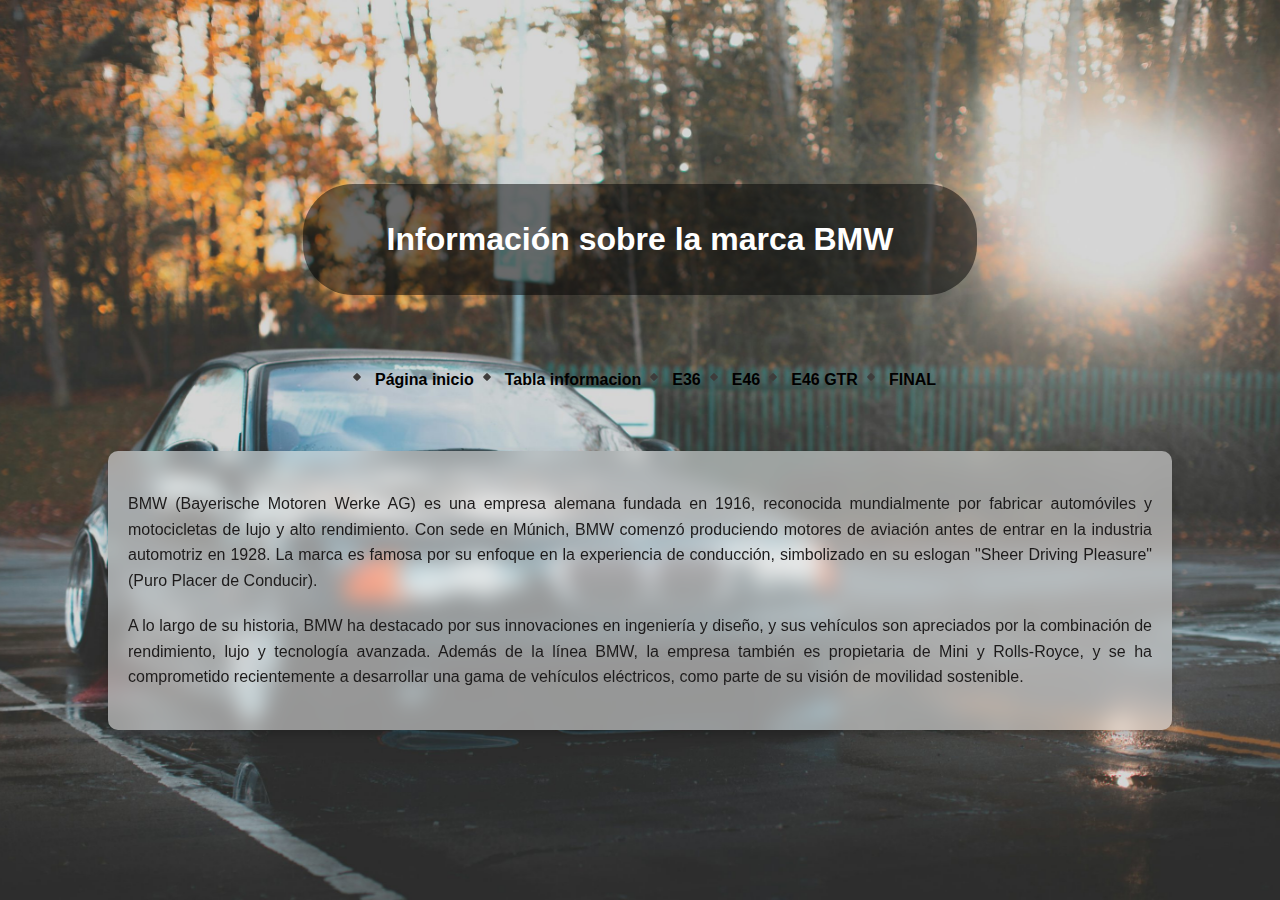
<file: Actividad Basada en Proyecto-1/Actividad Basada en Proyecto/pag1.html>
<!DOCTYPE html>
<html lang="es">
<head>
    <meta charset="UTF-8">
    <meta name="viewport" content="width=device-width, initial-scale=1.0">
    <link rel="stylesheet" href="CSS/estilos.css">
    <link rel="icon" href="BMW.ico">
    
</head>
      <div class="titutlopag">
        <h1>Información sobre la marca BMW</h1>
      </div>
</head>
<body>


<!-- He puesto aqui los estilos porque ya tengo otro body en el css y me da error -->
<style>
  body {
    background-image: url('images/fondopag.png');
    background-size: cover;
    background-position: center;
    background-repeat: no-repeat;
  }
</style>



  <nav>
    <ul class="ul">
        <li class="li">
            <a href="index.html" class="button"><p class="p">Página inicio</p></a>
        </li>
        <li class="li">
            <a href="pag2.html" class="button"><p class="p">Tabla informacion</p></a>
        </li>
        <li class="li">
            <a href="pag3.html" class="button"><p class="p">E36</p></a>
        </li>
        <li class="li">
          <a href="pag4.html" class="button"><p class="p">E46</p></a>
      </li>
      <li class="li">
        <a href="pag5.html" class="button"><p class="p">E46 GTR</p></a>
    </li>
    <li class="li">
      <a href="pag6.html" class="button"><p class="p">FINAL</p></a>
  </li>
    </ul>
</nav>

<div class="contenedor-borroso">
  <p>BMW (Bayerische Motoren Werke AG) es una empresa alemana fundada en 1916, reconocida mundialmente por fabricar automóviles y motocicletas de lujo y alto rendimiento. Con sede en Múnich, BMW comenzó produciendo motores de aviación antes de entrar en la industria automotriz en 1928. La marca es famosa por su enfoque en la experiencia de conducción, simbolizado en su eslogan "Sheer Driving Pleasure" (Puro Placer de Conducir).  </p>
  <p> A lo largo de su historia, BMW ha destacado por sus innovaciones en ingeniería y diseño, y sus vehículos son apreciados por la combinación de rendimiento, lujo y tecnología avanzada. Además de la línea BMW, la empresa también es propietaria de Mini y Rolls-Royce, y se ha comprometido recientemente a desarrollar una gama de vehículos eléctricos, como parte de su visión de movilidad sostenible. </p> 
</div>


  </body>


<footer>
  
</footer>
</html>
</file>
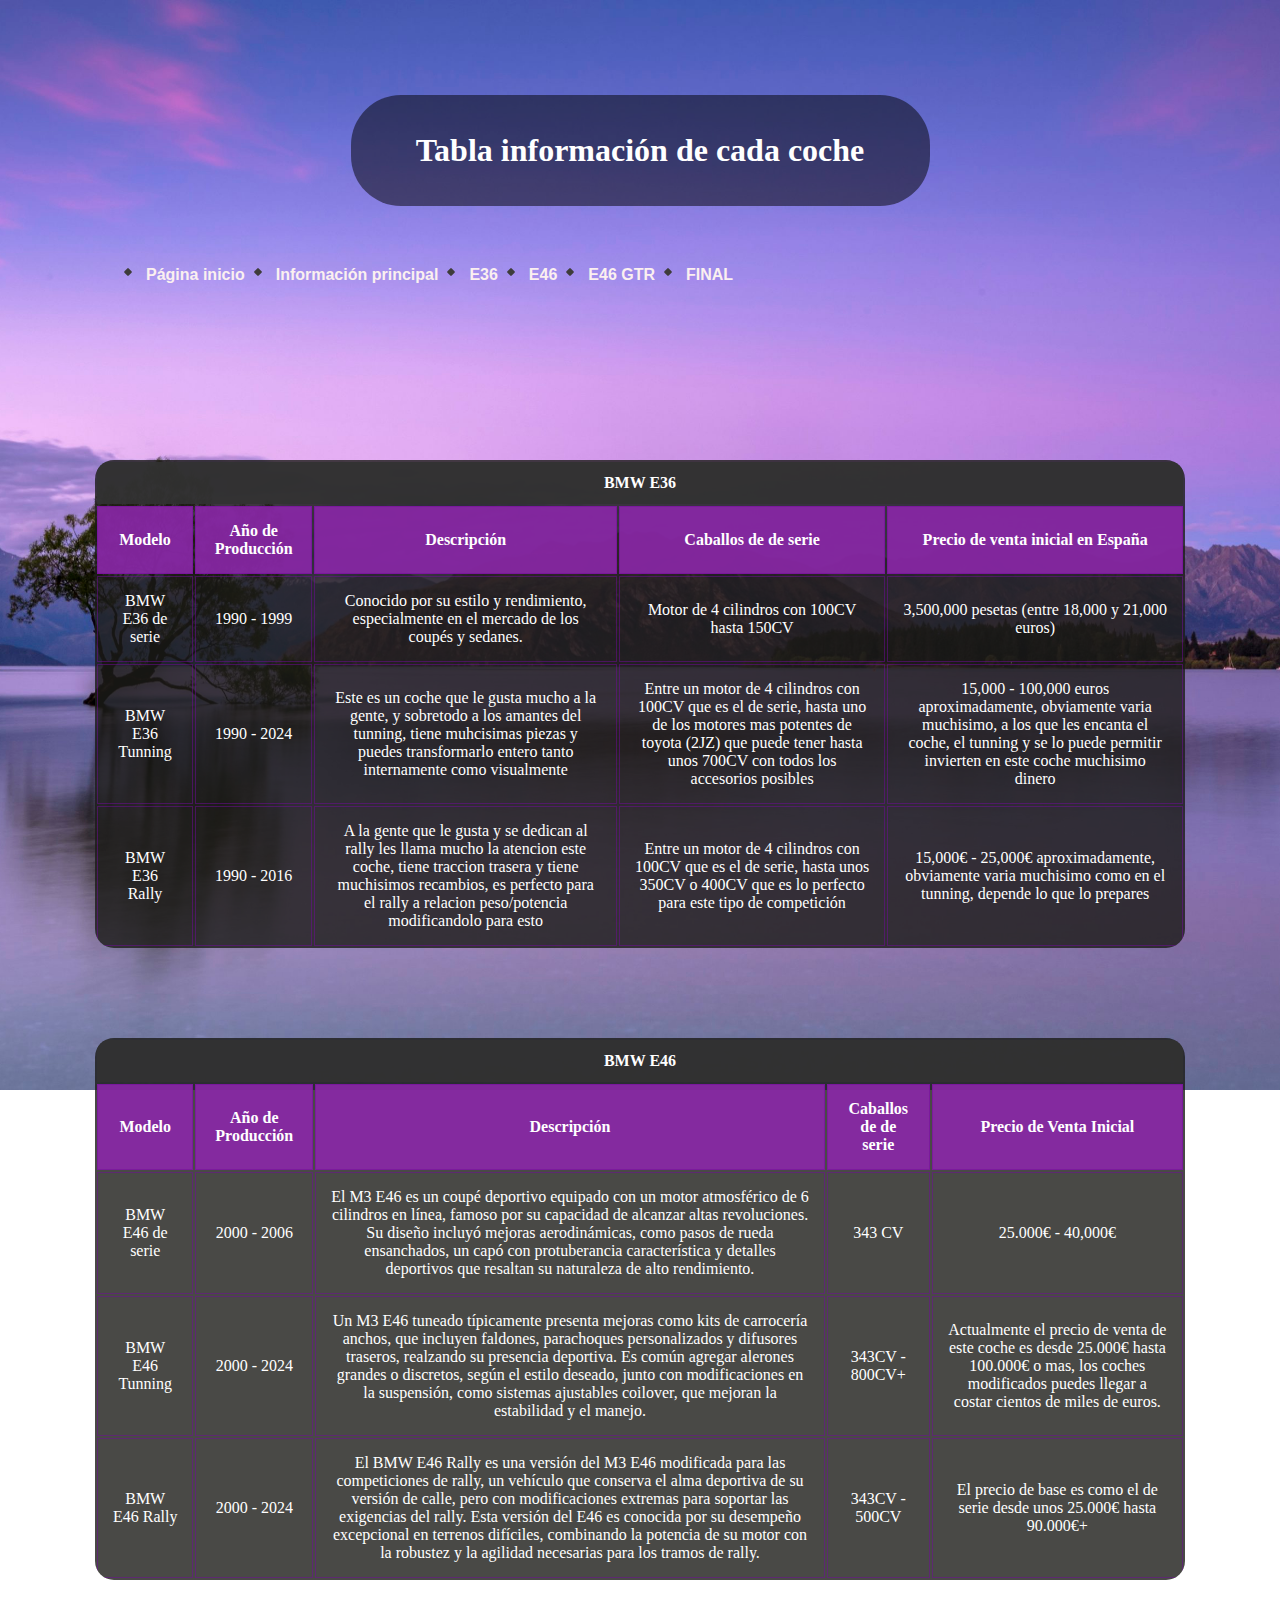
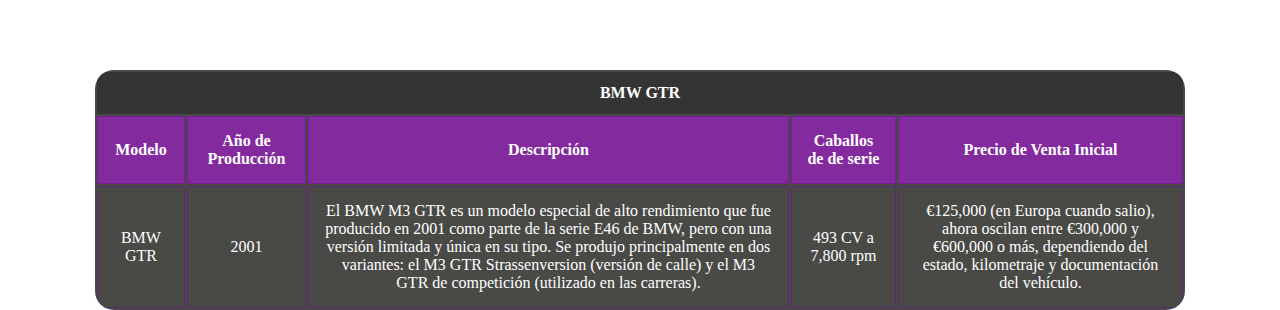
<file: Actividad Basada en Proyecto-1/Actividad Basada en Proyecto/pag2.html>
<!DOCTYPE html>
<html lang="es">
<head>
    <meta charset="UTF-8">
    <meta name="viewport" content="width=device-width, initial-scale=1.0">
    <link rel="stylesheet" href="CSS/estilos2part.css">
    <link rel="icon" href="BMW.ico">
</head>
    <header>
         <p>  </p> 
</head>

<body>
    <div class="titutlopag">
        <h1>Tabla información de cada coche</h1>
      </div>

    <style>
        body {
          background-image: url('images/paisaje.png');
          background-size: cover;
          background-position: center;
          background-repeat: no-repeat;
          height: 100vh; 
          margin: 95px;
        }
      </style>

    <nav>
        <ul class="ul">
            <li class="li">
                <a href="index.html" class="button"><p class="p">Página inicio</p></a>
            <li class="li">
           
                <li class="li">
                <a href="pag1.html" class="button"><p class="p">Información principal</p></a>
            <li class="li">
                <li class="li">
                    <a href="pag3.html" class="button"><p class="p">E36</p></a>
                </li>
                <li class="li">
                  <a href="pag4.html" class="button"><p class="p">E46</p></a>
              </li>
              <li class="li">
                <a href="pag5.html" class="button"><p class="p">E46 GTR</p></a>
            </li>
            <li class="li">
                <a href="pag6.html" class="button"><p class="p">FINAL</p></a>
            </li>
        </ul>
    </nav>


    <table class="tablae36">
        <thead>
            <th colspan="5">BMW E36</th>
        </thead>
        <tbody>
            <tr>
                <th>Modelo</th>
                <th>Año de Producción</th>
                <th>Descripción</th>
                <th>Caballos de de serie</th>
                <th>Precio de venta inicial en España</th>
            </tr>
            <tr>
                <td>BMW E36  de serie</td>
                <td>1990 - 1999</td>
                <td>Conocido por su estilo y rendimiento, especialmente en el mercado de los coupés y sedanes.</td>
                <td>Motor de 4 cilindros con 100CV hasta 150CV</td>
                <td>3,500,000 pesetas (entre 18,000 y 21,000 euros)</td>
            </tr>
            <tr>
                <td>BMW E36 Tunning</td>
                <td>1990 - 2024</td>
                <td>Este es un coche que le gusta mucho a la gente, y sobretodo a los amantes del tunning, tiene muhcisimas piezas y puedes transformarlo entero tanto internamente como visualmente</td>
                <td>Entre un motor de 4 cilindros con 100CV que es el de serie, hasta uno de los motores mas potentes de toyota (2JZ) que puede tener hasta unos 700CV con todos los accesorios posibles</td>
                <td>15,000 - 100,000 euros aproximadamente, obviamente varia muchisimo, a los que les encanta el coche, el tunning y se lo puede permitir invierten en este coche muchisimo dinero</td>
            </tr>
            <tr>
                <td>BMW E36 Rally</td>
                <td>1990 - 2016</td>
                <td>A la gente que le gusta y se dedican al rally les llama mucho la atencion este coche, tiene traccion trasera y tiene muchisimos recambios, es perfecto para el rally a relacion peso/potencia modificandolo para esto </td>
                <td>Entre un motor de 4 cilindros con 100CV que es el de serie, hasta unos 350CV o 400CV que es lo perfecto para este tipo de competición </td>
                <td>15,000€ - 25,000€ aproximadamente, obviamente varia muchisimo como en el tunning, depende lo que lo prepares</td>
            </tr>
        </tbody>

    
       <br>
       <br>
       <br>
    
        <table class="tablae46">
            <thead>
                <th colspan="5">BMW E46</th>
            </thead>
            <tbody>
                <tr>
                    
                    <th>Modelo</th>
                    <th>Año de Producción</th>
                    <th>Descripción</th>
                    <th>Caballos de de serie</th>
                    <th>Precio de Venta Inicial</th>
                </tr>
                <tr>
                    <td>BMW E46 de serie</td>
                    <td>2000 - 2006</td>
                    <td>El M3 E46 es un coupé deportivo equipado con un motor atmosférico de 6 cilindros en línea, famoso por su capacidad de alcanzar altas revoluciones. Su diseño incluyó mejoras aerodinámicas, como pasos de rueda ensanchados, un capó con protuberancia característica y detalles deportivos que resaltan su naturaleza de alto rendimiento.</td>
                    <td>343 CV</td>
                    <td>25.000€ - 40,000€</td>
                </tr>
                <tr>
                    <td>BMW E46 Tunning</td>
                    <td>2000 - 2024</td>
                    <td> Un M3 E46 tuneado típicamente presenta mejoras como kits de carrocería anchos, que incluyen faldones, parachoques personalizados y difusores traseros, realzando su presencia deportiva. Es común agregar alerones grandes o discretos, según el estilo deseado, junto con modificaciones en la suspensión, como sistemas ajustables coilover, que mejoran la estabilidad y el manejo.</td>
                    <td>343CV - 800CV+</td>
                    <td>Actualmente el precio de venta de este coche es desde 25.000€ hasta 100.000€ o mas, los coches modificados puedes llegar a costar cientos de miles de euros.</td>
                </tr>
                <tr>
                    <td>BMW E46 Rally </td>
                    <td>2000 - 2024</td>
                    <td>El BMW E46 Rally es una versión del M3 E46 modificada para las competiciones de rally, un vehículo que conserva el alma deportiva de su versión de calle, pero con modificaciones extremas para soportar las exigencias del rally. Esta versión del E46 es conocida por su desempeño excepcional en terrenos difíciles, combinando la potencia de su motor con la robustez y la agilidad necesarias para los tramos de rally.</td>
                    <td>343CV - 500CV</td>
                    <td> El precio de base es como el de serie desde unos 25.000€ hasta 90.000€+ </td>
                </tr>
            </tbody>


            <table class="tablagtr">
                <thead>
                    <th colspan="5">BMW GTR</th>
                </thead>
                <tbody>
                    <tr>
                        <th>Modelo</th>
                        <th>Año de Producción</th>
                        <th>Descripción</th>
                        <th>Caballos de de serie</th>
                        <th>Precio de Venta Inicial</th>
                    </tr>
                    <tr>
                        <td>BMW GTR</td>
                        <td>2001</td>
                        <td>El BMW M3 GTR es un modelo especial de alto rendimiento que fue producido en 2001 como parte de la serie E46 de BMW, pero con una versión limitada y única en su tipo. Se produjo principalmente en dos variantes: el M3 GTR Strassenversion (versión de calle) y el M3 GTR de competición (utilizado en las carreras).</td>
                        <td>493 CV a 7,800 rpm</td>
                        <td>€125,000 (en Europa cuando salio), ahora oscilan entre €300,000 y €600,000 o más, dependiendo del estado, kilometraje y documentación del vehículo. </td>
                    </tr>
                
    
                </tbody>

    </table>

  </body>
  
  <footer>

  </footer>

</html>
</file>
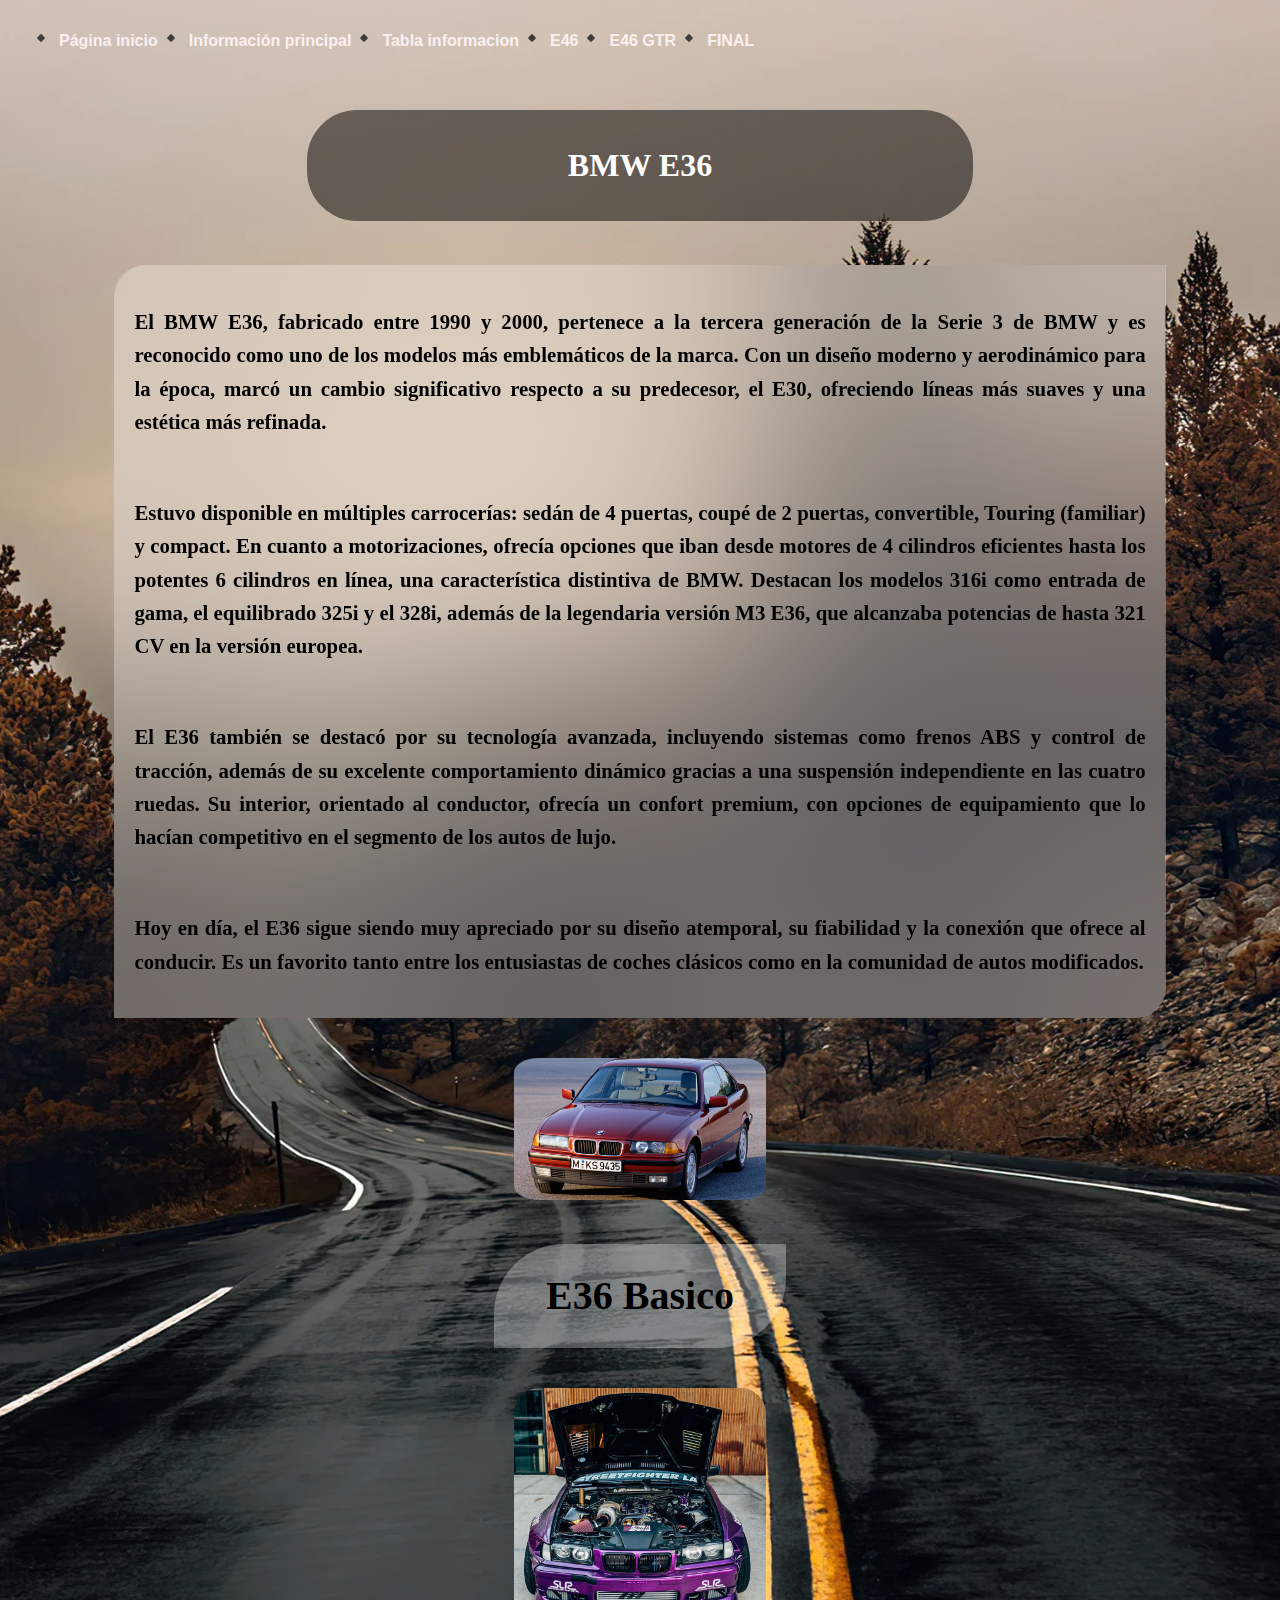
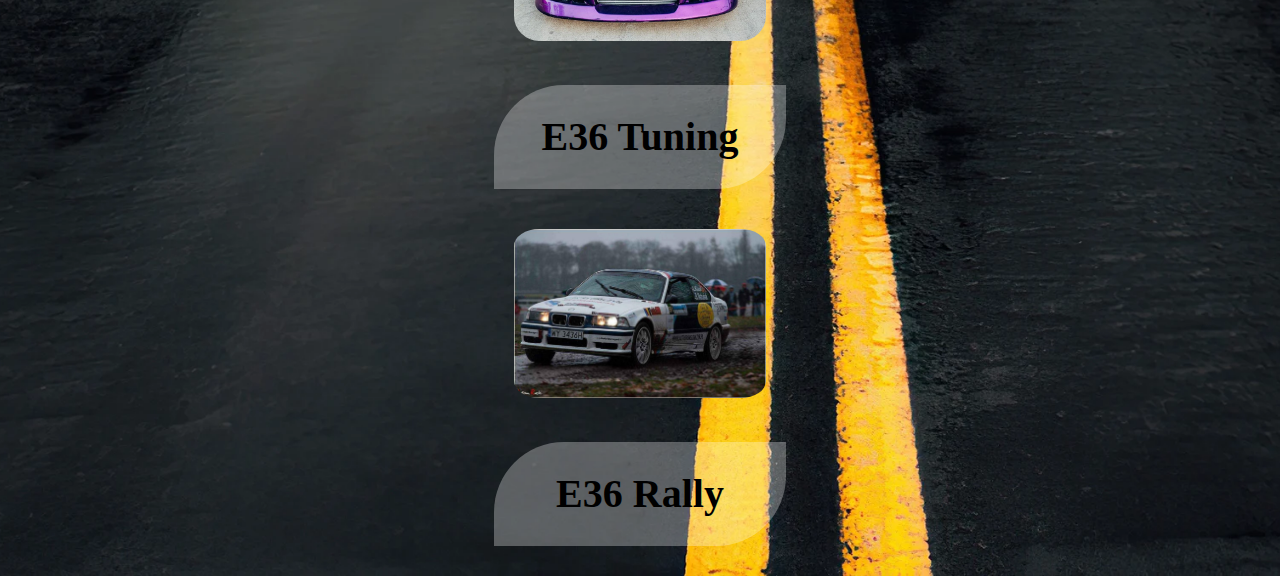
<file: Actividad Basada en Proyecto-1/Actividad Basada en Proyecto/pag3.html>
<!DOCTYPE html>
<html lang="es">
<head>
    <meta charset="UTF-8">
    <meta name="viewport" content="width=device-width, initial-scale=1.0">
    <link rel="stylesheet" href="CSS/estilos2part.css">
    <link rel="icon" href="BMW.ico">
</head>
    <header>
         <p>  </p> 
</head>
<body>
  <nav>
    <ul class="ul">
        <li class="li">
            <a href="index.html" class="button"><p class="p">Página inicio</p></a>
        </li>

        <li class="li">
          <a href="pag1.html" class="button"><p class="p">Información principal</p></a>
      <li class="li">

        <li class="li">
            <a href="pag2.html" class="button"><p class="p">Tabla informacion</p></a>
          <li class="li">
            <a href="pag4.html" class="button"><p class="p">E46</p></a>
        </li>
        <li class="li">
          <a href="pag5.html" class="button"><p class="p">E46 GTR</p></a>
      </li>
      <li class="li">
        <a href="pag6.html" class="button"><p class="p">FINAL</p></a>
    </li>
</nav>

<div class="titutlopag">
  <h1>BMW E36</h1>
</div>

<div class="contenedor-borroso">
      <p>
        El BMW E36, fabricado entre 1990 y 2000, pertenece a la tercera generación de la Serie 3 de BMW y es reconocido como uno de los modelos más emblemáticos de la marca. Con un diseño moderno y aerodinámico para la época, marcó un cambio significativo respecto a su predecesor, el E30, ofreciendo líneas más suaves y una estética más refinada.
        </p>
        <br>
        <p>
          Estuvo disponible en múltiples carrocerías: sedán de 4 puertas, coupé de 2 puertas, convertible, Touring (familiar) y compact. En cuanto a motorizaciones, ofrecía opciones que iban desde motores de 4 cilindros eficientes hasta los potentes 6 cilindros en línea, una característica distintiva de BMW. Destacan los modelos 316i como entrada de gama, el equilibrado 325i y el 328i, además de la legendaria versión M3 E36, que alcanzaba potencias de hasta 321 CV en la versión europea.
        </p>
        <br>
        <p>
          El E36 también se destacó por su tecnología avanzada, incluyendo sistemas como frenos ABS y control de tracción, además de su excelente comportamiento dinámico gracias a una suspensión independiente en las cuatro ruedas. Su interior, orientado al conductor, ofrecía un confort premium, con opciones de equipamiento que lo hacían competitivo en el segmento de los autos de lujo.
        </p>
        <br>
        <p>
          Hoy en día, el E36 sigue siendo muy apreciado por su diseño atemporal, su fiabilidad y la conexión que ofrece al conducir. Es un favorito tanto entre los entusiastas de coches clásicos como en la comunidad de autos modificados.
        </p>
</div>

  <div class="e36">
       <img src="images/e36bas.png"> 
      
      <div class="bajofoto">
          <p>E36 Basico</p>
      </div>

       <img src="images/e36tunn.png"> 
        
        <div class="bajofoto">
      <p>E36 Tuning</p>
        </div>

      <img src="images/e36rall.png"> 
        
        <div class="bajofoto">
        <p>E36 Rally</p>
        </div>

    </div>
 
<!-- He estado probando y no me deja crear una clase aqui y llamarla en css poniendo la foto, lo he buscado y de la unica forma que me funciona es así -->
<style>
  body {
    background-image: url('images/fondoe36.png');
    background-size: cover;
    background-position: center;
    background-repeat: no-repeat;
  }
</style>


  </body>
  
  <footer>

  </footer>
</html>
</file>
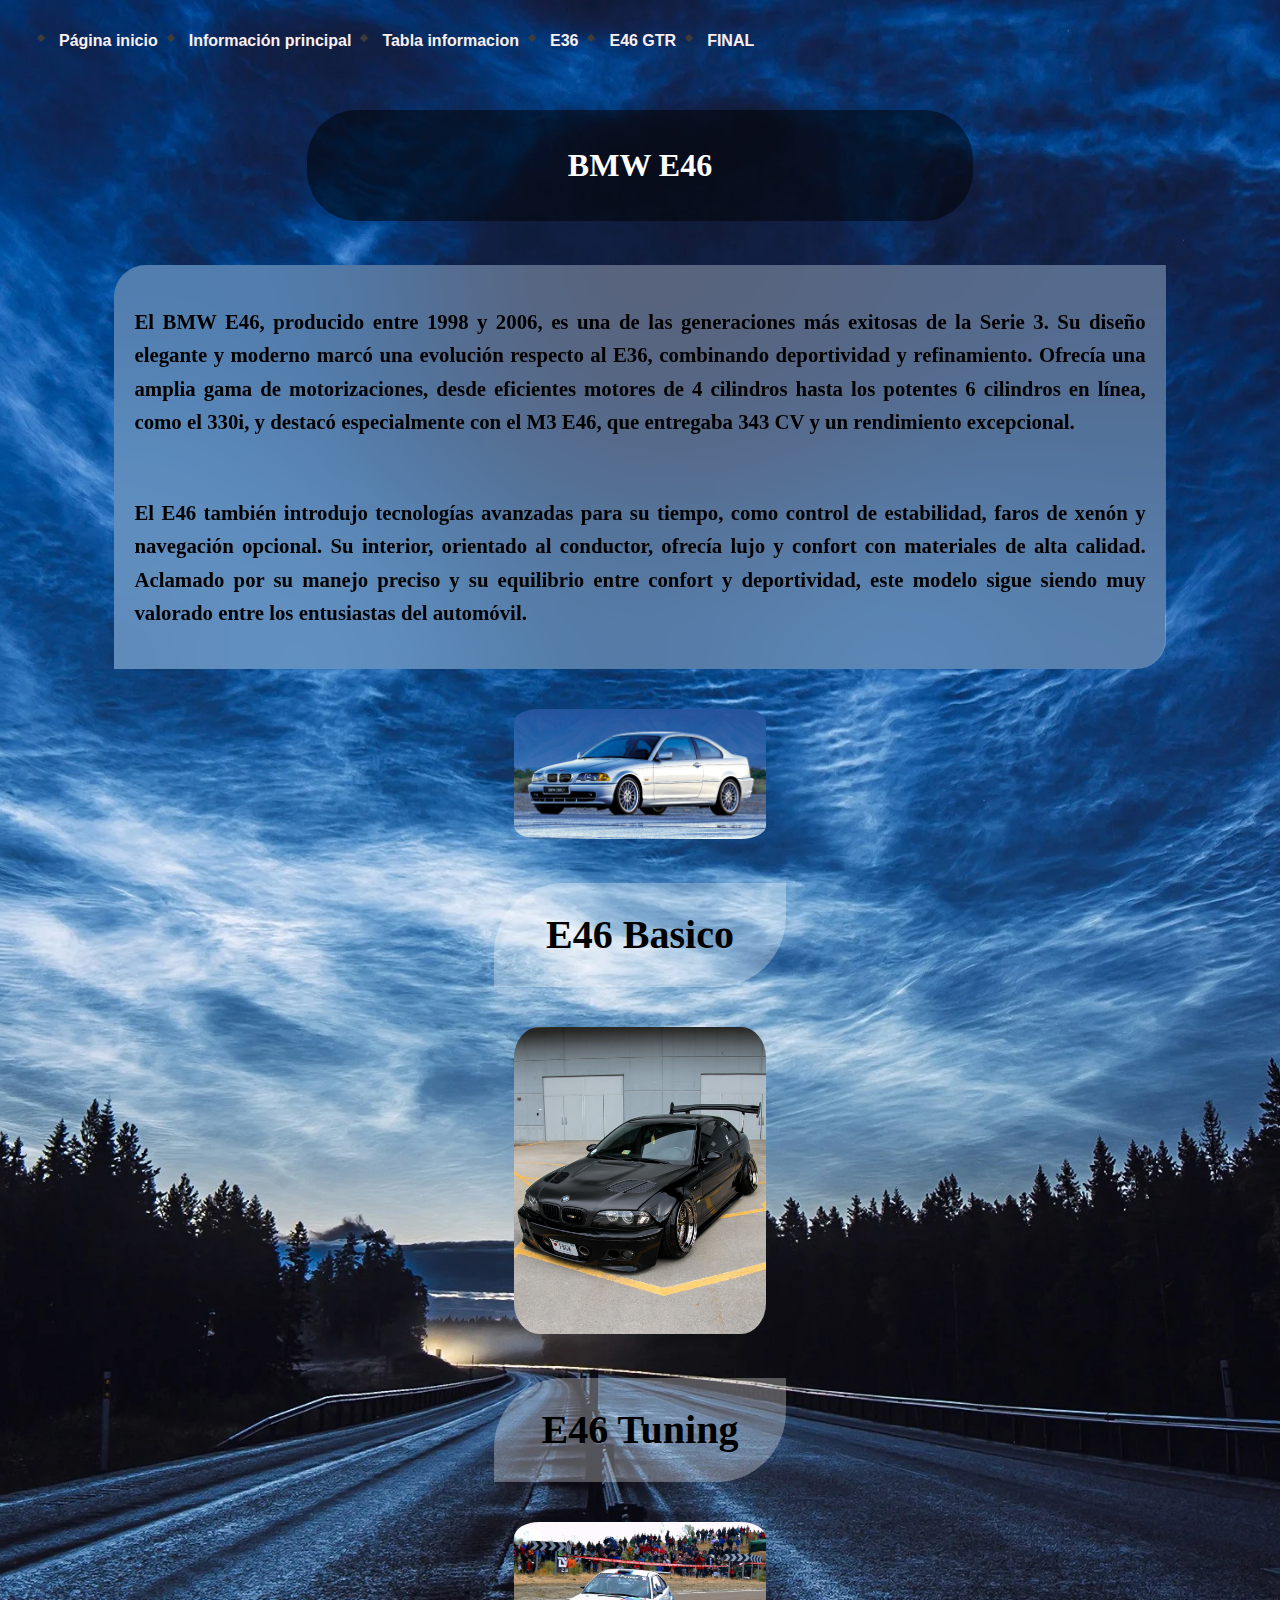
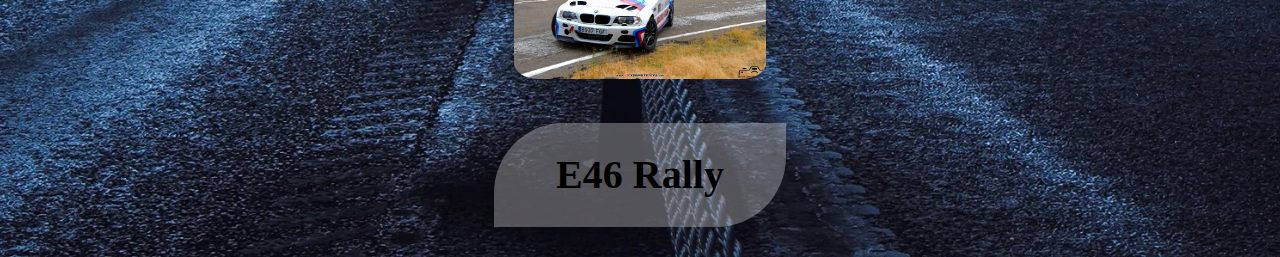
<file: Actividad Basada en Proyecto-1/Actividad Basada en Proyecto/pag4.html>
<!DOCTYPE html>
<html lang="es">
<head>
    <meta charset="UTF-8">
    <meta name="viewport" content="width=device-width, initial-scale=1.0">
    <link rel="stylesheet" href="CSS/estilos2part.css">
    <link rel="icon" href="BMW.ico">
</head>
    <header>
         <p>  </p> 
</head>
<body>
  <nav>
    <ul class="ul">
        <li class="li">
            <a href="index.html" class="button"><p class="p">Página inicio</p></a>
        </li>
        
        <li class="li">
          <a href="pag1.html" class="button"><p class="p">Información principal</p></a>
      <li class="li">

        <li class="li">
            <a href="pag2.html" class="button"><p class="p">Tabla informacion</p></a>
        </li>
        <li class="li">
          <a href="pag3.html" class="button"><p class="p">E36</p></a>
      </li>
    <li class="li">
      <a href="pag5.html" class="button"><p class="p">E46 GTR</p></a>
  </li>
  <li class="li">
    <a href="pag6.html" class="button"><p class="p">FINAL</p></a>
</li>
    </ul>
</nav>

<div class="titutlopag">
  <h1>BMW E46</h1>
</div>

<div class="contenedor-borroso">
          <p>
            El BMW E46, producido entre 1998 y 2006, es una de las generaciones más exitosas de la Serie 3. Su diseño elegante y moderno marcó una evolución respecto al E36, combinando deportividad y refinamiento. Ofrecía una amplia gama de motorizaciones, desde eficientes motores de 4 cilindros hasta los potentes 6 cilindros en línea, como el 330i, y destacó especialmente con el M3 E46, que entregaba 343 CV y un rendimiento excepcional.
          </p>
   <br>
          <p>
            El E46 también introdujo tecnologías avanzadas para su tiempo, como control de estabilidad, faros de xenón y navegación opcional. Su interior, orientado al conductor, ofrecía lujo y confort con materiales de alta calidad. Aclamado por su manejo preciso y su equilibrio entre confort y deportividad, este modelo sigue siendo muy valorado entre los entusiastas del automóvil.
          </p>
</div>


<div class="e46">
        <img src="images/e46bas.png"> 
      
    <div class="bajofoto">
      <p>E46 Basico</p>
    </div>
       <img src="images/e46tunn.png"> 
      
    <div class="bajofoto">
      <p>E46 Tuning</p>
    </div>
        <img src="images/e46rall.png"> 
      
    <div class="bajofoto">
      <p>E46 Rally</p>
    </div>
</div>



<!-- He estado probando y no me deja crear una clase aqui y llamarla en css poniendo la foto, lo he buscado y de la unica forma que me funciona es así -->
<style>
  body {
    background-image: url('images/fondoe46.png');
    background-size: cover;
    background-position: center;
    background-repeat: no-repeat;
  }
</style>

  </body>
  
  <footer>

  </footer>
</html>
</file>
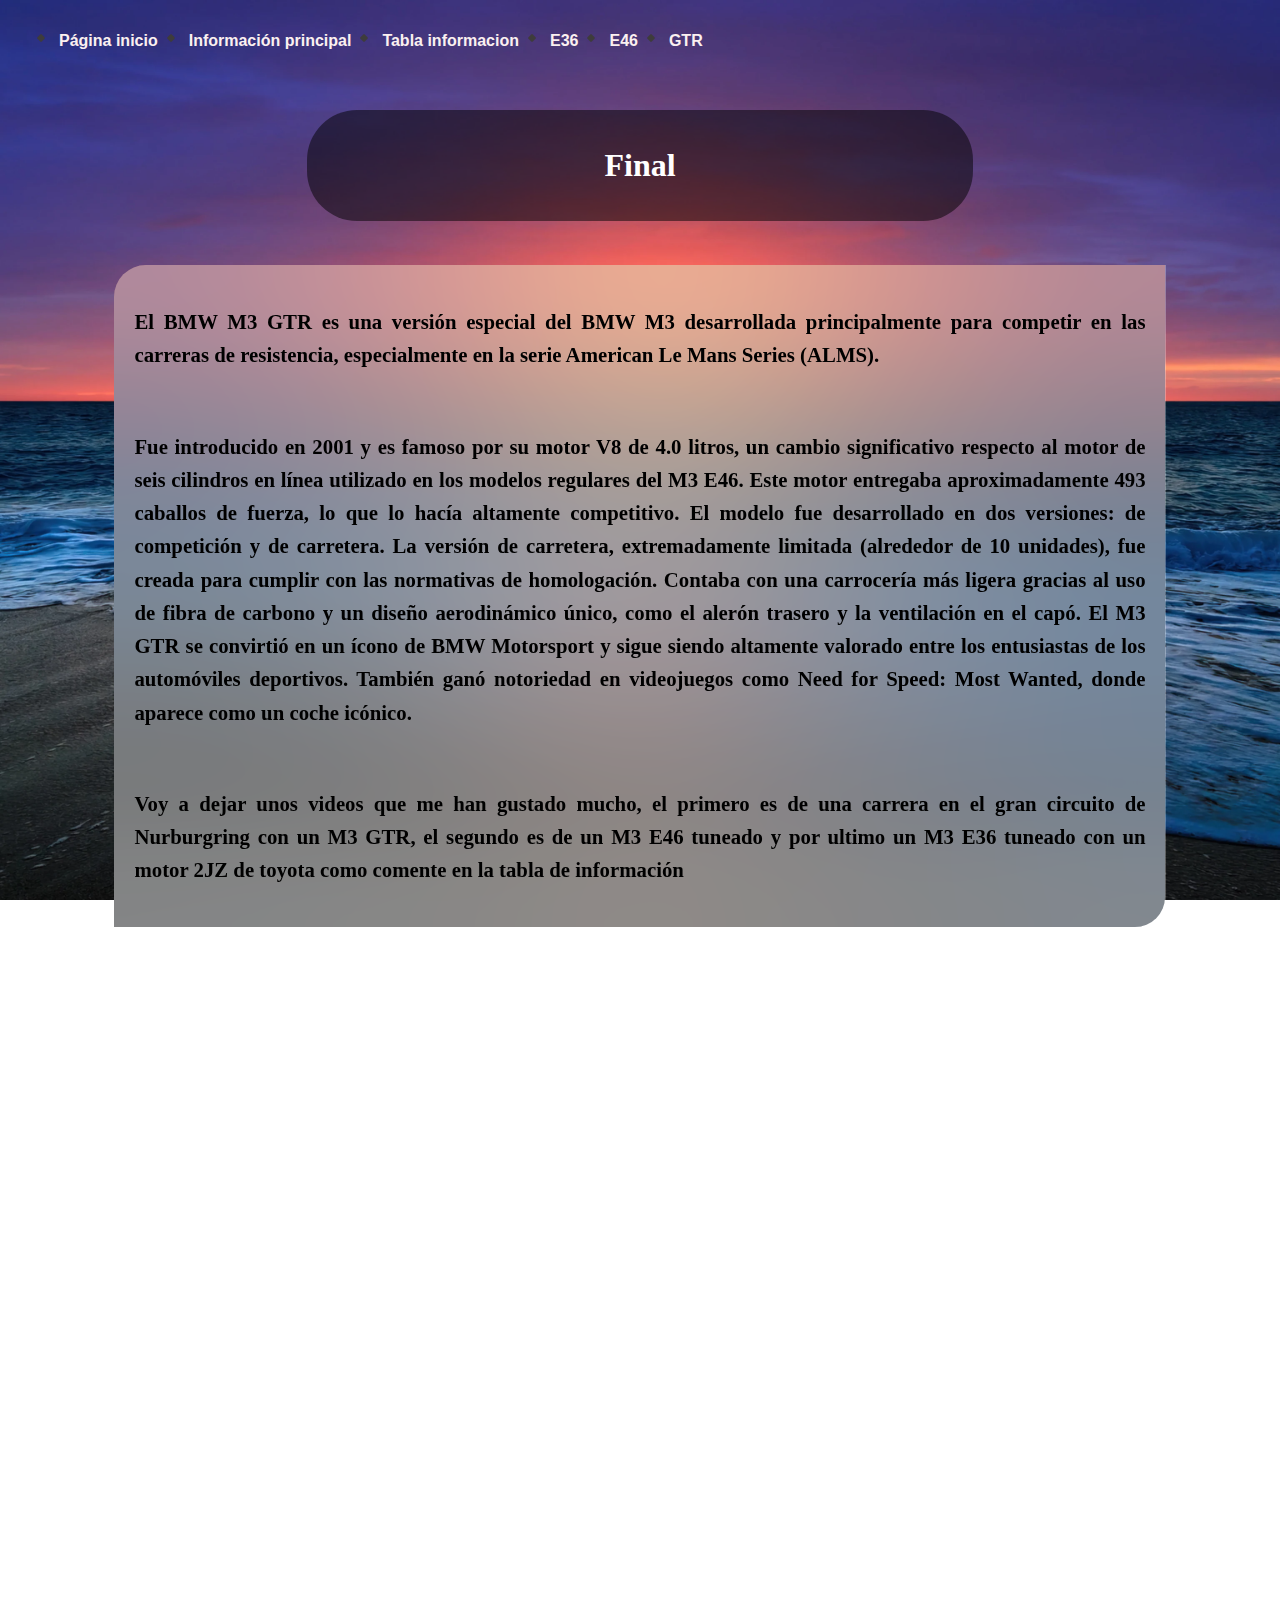
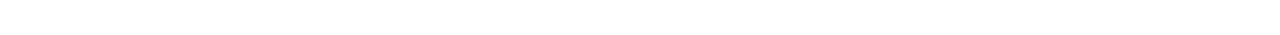
<file: Actividad Basada en Proyecto-1/Actividad Basada en Proyecto/pag6.html>
<!DOCTYPE html>
<html lang="es">
<head>
    <meta charset="UTF-8">
    <meta name="viewport" content="width=device-width, initial-scale=1.0">
    <link rel="stylesheet" href="CSS/estilos2part.css">
    <link rel="icon" href="BMW.ico">
</head>
<body>
  <nav>
    <ul class="ul">
        <li class="li">
            <a href="index.html" class="button"><p class="p">Página inicio</p></a>
        </li>

        <li class="li">
          <a href="pag1.html" class="button"><p class="p">Información principal</p></a>
      <li class="li">

        <li class="li">
            <a href="pag2.html" class="button"><p class="p">Tabla informacion</p></a>
        </li>
        <li class="li">
          <a href="pag3.html" class="button"><p class="p">E36</p></a>
      </li>
      <li class="li">
        <a href="pag4.html" class="button"><p class="p">E46</p></a>
    </li>
    <li class="li">
      <a href="pag5.html" class="button"><p class="p">GTR</p></a>
  </li>
    </ul>
</nav>

<!-- He estado probando y no me deja crear una clase aqui y llamarla en css poniendo la foto, lo he buscado y de la unica forma que me funciona es así -->
<style>
  body {
    background-image: url('images/fondofinal.png');
    background-size: cover;
    background-position: center;
    background-repeat: no-repeat;
    background-attachment: fixed;
  }
</style>

<div class="titutlopag">
  <h1><center>Final</center></h1>
</div>


  <div class="contenedor-borroso">
      <p>
      El BMW M3 GTR es una versión especial del BMW M3 desarrollada principalmente para competir en las carreras de resistencia, especialmente en la serie American Le Mans Series (ALMS). 
    </p> 
        <br>
            <p> Fue introducido en 2001 y es famoso por su motor V8 de 4.0 litros, un cambio significativo respecto al motor de seis cilindros en línea utilizado en los modelos regulares del M3 E46. Este motor entregaba aproximadamente 493 caballos de fuerza, lo que lo hacía altamente competitivo.
              El modelo fue desarrollado en dos versiones: de competición y de carretera. La versión de carretera, extremadamente limitada (alrededor de 10 unidades), fue creada para cumplir con las normativas de homologación. Contaba con una carrocería más ligera gracias al uso de fibra de carbono y un diseño aerodinámico único, como el alerón trasero y la ventilación en el capó.
              El M3 GTR se convirtió en un ícono de BMW Motorsport y sigue siendo altamente valorado entre los entusiastas de los automóviles deportivos. También ganó notoriedad en videojuegos como Need for Speed: Most Wanted, donde aparece como un coche icónico.
            </p>
        <br>
            <p>
                    Voy a dejar unos videos que me han gustado mucho, el primero es de una carrera en el gran circuito de Nurburgring con un M3 GTR, el segundo es de un M3 E46 tuneado y por ultimo un M3 E36 tuneado con un motor 2JZ de toyota como comente en la tabla de información
            </p>
  </div>

  <div class="video">
            <iframe src="https://www.youtube.com/embed/FstXpvGzxZI" allow="accelerometer; autoplay; encrypted-media; gyroscope; picture-in-picture" allowfullscreen></iframe>
            <iframe src="https://www.youtube.com/embed/gIoLyAsMGdc?si=EWhfujY_hp-L0QiC" allow="accelerometer; autoplay; encrypted-media; gyroscope; picture-in-picture" allowfullscreen></iframe>
            <iframe src="https://www.youtube.com/embed/EnMYkO6_vOE?si=XYgJoQoeW9JuMN5z" allow="accelerometer; autoplay; encrypted-media; gyroscope; picture-in-picture" allowfullscreen></iframe>
  </div>

  </body>
  
  <footer>

  </footer>
</html>
</file>
<file: Actividad Basada en Proyecto-1/Actividad Basada en Proyecto/CSS/estilos.css>
/* ESTA HOJA DE ESTILOS SOLO SIRVE PARA EL INDEX Y LA PAGINA 1 */


.titulobmw{
  background: rgba(255, 255, 255, 0.2); 
  backdrop-filter: blur(10px); 
  border-radius: 10px;
  padding: 20px; 
  width: 150%; 
  box-shadow: 0 4px 10px rgba(0, 0, 0, 0.2); 
  text-align: center;
  float: left;
  position: absolute;
  top: 0;
  left: 50%;
  transform: translateX(-50%);
}

body, html {
  margin: 0; 
  padding: 0; 
  color: rgb(29, 27, 27); 
  height: 100%; 
  display: flex;
  flex-direction: column;
  justify-content: center; 
  align-items: center;
  font-family: Arial, sans-serif;
}



/* Video de fondo del incisio sesión */
#video-background {
  position: fixed; /* fijo en el fondo */
  right: 0;
  bottom: 0;
  min-width: 100%;
  min-height: 100%; 
  z-index: -1; /* Video detrás de todo */
}


.contenedor-borroso {
  background: rgba(255, 255, 255, 0.5); 
  backdrop-filter: blur(10px);
  border-radius: 10px; 
  padding: 20px; 
  margin: 30px auto; 
  width: 80%; 
  box-shadow: 0 4px 10px rgba(0, 0, 0, 0.2); 
}


/* textos dentro del contenedor */
.contenedor-borroso p {
  margin: 20px 0; 
  line-height: 1.6; 
  text-align: justify;  
}



/* Formulario */
.formulario {
  background-color: #fff; 
  padding: 20px 30px; 
  border-radius: 10px; 
  box-shadow: 0 4px 6px rgba(0, 0, 0, 0.1); 
  width: 300px;
  text-align: center; 
}

.formulario h1 {
  margin-bottom: 50px; 
  font-size: 27px; 
  color: #a7c151; 
}

.campo {
  position: relative; 
  margin-bottom: 35px; 
}

.campo input {
  width: 100%; 
  padding: 3px; 
  font-size: 16px; 
  border: 1px solid #ccc; 
  border-radius: 30px; 
  outline: none; 
}

.campo label {
  position: absolute; 
  top: 50%; 
  left: 10px;
  transform: translateY(-50%); 
  font-size: 12px; 
  pointer-events: none; 
  color: #888; 
  transition: 0.3s; 
}

.campo input:focus ~ label,
.campo input:not(:placeholder-shown) ~ label {
  top: -10px; 
  font-size: 12px; 
  color: #000000; 
}

input[type="submit"] {
  color: white; 
  border: none; 
  padding: 10px 15px; 
  border-radius: 5px; 
  cursor: pointer; 
  width: 100%; 
  font-size: 16px; 
}

input[type="submit"]:hover {
  background-color: #000000; /* Oscurece el color al pasar el ratón */
}

#error-message {
  margin-top: 10px; 
  font-size: 14px; 
  color: red; 
  height: 18px; 
}

/* Estilo para el footer */
footer {
  position: fixed; 
  left: 0;
  bottom: 0;
  color: rgb(208,191,191); 
  text-align: left; 
  padding: 10px;
}



.titutlopag {
    background: rgba(0, 0, 0, 0.5);
    border-radius: 50px;
    padding: 17px;
    margin: 44px auto;
    width: 50%;
    
}

.titutlopag h1 {
    margin: 20px 0;
    text-align: center;
    color: #fff;
}



/* MENÚ */
.ul {
  width: fit-content; /* Ajusta al contenido */
  height: fit-content;
  background-color: transparent;
  list-style: none; /* Elimina viñetas */
  display: flex;
}

.li {
  margin-bottom: 0px; /* Sin espacio*/
}

.button {
  background-color: transparent; /* Fondo transparente */
  font-family: sans-serif;
  color: rgb(0, 0, 0);
  border: none; 
  font-size: 16px; 
  font-weight: 900;
  padding: 0px 20px; /* Espaciado lateral */
  cursor: pointer; 
  position: relative;
  padding-left: 11px;
  text-align: center;
  transition: 0.1s; /* Movimiento */
  z-index: 1;
  text-decoration: none; 
  display: inline-block;
}

.button:hover::before {
  transform: rotate(0deg);
  width: 100%;
  height: 40px;
  top: 10px;
  border-radius: 3px;
  background-color: rgb(190, 185, 184);
}

.button::before {
  content: "";
  border-radius: 1px;
  position: absolute;
  width: 6px;
  height: 6px;
  background-color: rgb(62, 60, 59);
  left: -10px;
  top: 19px;
  transform: rotate(225deg);
  transition: 0.3s;
  z-index: -1;
}

.button:active::before {
  background-color: rgb(21, 47, 215);
}
</file>
<file: Actividad Basada en Proyecto-1/Actividad Basada en Proyecto/CSS/estilos2part.css>
/* ESTA HOJA DE ESTILOS SIRVE PARA TODAS LAS HOJAS MENOS EL INDEX Y LA PAG1 */


/* MENÚ */
.ul {
    width: fit-content; 
    height: fit-content;
    background-color: transparent;
    list-style: none; /* Elimina viñetas */
    display: flex; /* Elementos en línea */
  }
  
  .li {
    margin-bottom: 0px; /* Sin espacio entre elementos */
  }
  
  .button {
    background-color: transparent; 
    font-family: sans-serif;
    color: rgb(251, 240, 240);
    border: none; 
    font-size: 16px; 
    font-weight: 900;
    padding: 0px 20px; 
    cursor: pointer; 
    position: relative;
    padding-left: 11px;
    text-align: center;
    transition: 0.1s;
    z-index: 1;
    text-decoration: none; 
    display: inline-block;
  }
  
  .button:hover::before {
    transform: rotate(0deg);
    width: 100%;
    height: 40px;
    top: 10px;
    border-radius: 3px;
    background-color: rgb(190, 185, 184);
  }
  
  .button::before {
    content: "";
    border-radius: 1px;
    position: absolute;
    width: 6px;
    height: 6px;
    background-color: rgb(62, 60, 59);
    left: -10px;
    top: 19px;
    transform: rotate(225deg);
    transition: 0.3s;
    z-index: -1;
  }
  
  .button:active::before {
    background-color: rgb(21, 47, 215);
  }



/* TABLAS */

.tablae36 {
    width: 100%;
    color: white; 
    border-radius: 19px;
    overflow: hidden; 
    background-color: rgba(27, 27, 24, 0.8);
    margin-top: 90px;
    margin-right: 33px ;   
}

.tablae36 thead th {
    background-color: rgba(50, 50, 50, 0.9); 
    padding: 12px;
    text-align: center;
}

.tablae36 tbody th, 
.tablae36 tbody td {
    padding: 15px;
    border: 1px solid rgba(114, 9, 156, 0.5);
    text-align: center;
}

.tablae36 tbody tr:first-child {
    background-color: rgba(139, 39, 169, 0.9);
}



.tablae46 {
    width: 100%;
    color: white; 
    border-radius: 19px;
    overflow: hidden; 
    background-color: rgba(27, 27, 24, 0.8);
    margin-top: 90px;
    margin-right: 33px ;   
}

.tablae46 thead th {
    background-color: rgba(50, 50, 50, 0.9); 
    padding: 12px;
    text-align: center;
}

.tablae46 tbody th, 
.tablae46 tbody td {
    padding: 15px;
    border: 1px solid rgba(114, 9, 156, 0.5);
    text-align: center;
}

.tablae46 tbody tr:first-child {
    background-color: rgba(139, 39, 169, 0.9);
}



.tablagtr {
    width: 100%;
    color: white; 
    border-radius: 19px;
    overflow: hidden; 
    background-color: rgba(27, 27, 24, 0.8);
    margin-top: 90px;
    margin-right: 33px ;   
}

.tablagtr thead th {
    background-color: rgba(50, 50, 50, 0.9); 
    padding: 12px;
    text-align: center;
}

.tablagtr tbody th, 
.tablagtr tbody td {
    padding: 15px;
    border: 1px solid rgba(114, 9, 156, 0.5);
    text-align: center;
}

.tablagtr tbody tr:first-child {
    background-color: rgba(139, 39, 169, 0.9);
}



.e36 {
    text-align: center;
}
.e36 img {
    margin: 10px;
    width : 20%; /* Hace mas chicas las imágenes */
    border-radius: 10%;
}

.e46 {
    text-align: center;
}
.e46 img {
    margin: 10px;
    width : 20%; 
    border-radius: 10%;
}

.GTR {
    text-align: center;
}
.GTR img {
    margin: 10px;
    width : 20%; 
    border-radius: 10%;
}

.contenedor-borroso {
    background: rgba(255, 255, 255, 0.3);
    backdrop-filter: blur(100px);
    border-top-left-radius: 32px;
    border-bottom-right-radius: 30px;
    padding: 20px;
    margin: 30px auto;
    width: 80%;
    color: #000;
    font-weight: bold;
}

.contenedor-borroso p {
    margin: 20px 0;
    line-height: 1.6;
    text-align: justify;
    font-size: 1.3em;
    
}

.bajofoto {
    background: rgba(255, 255, 255, 0.3);
   
    border-top-left-radius: 70px;
    border-bottom-right-radius: 70px;
    padding: 20px;
    margin: 30px auto;
    width: 20%;
    color: #000;
    font-weight: bold;
}

.bajofoto p {
    font-size: 2.5em;
    margin: 20px 0;
    line-height: 0.6;
}



.titutlopag {
    background: rgba(0, 0, 0, 0.5);
    border-radius: 50px;
    padding: 17px;
    margin: 44px auto;
    width: 50%;
    
}

.titutlopag h1 {
    margin: 20px 0;
    text-align: center;
    color: #fff;
}

.video {
    display: flex; 
    gap: 10px; /* Espacio entre los videos */
    justify-content: center; 
    align-items: center; 
    margin-top: 300px; 
}

.video iframe {
    width: 600px; /* Ancho del video */
    height: 400px; /* Alto del video */
    border: none; /* Elimina bordes */
}
</file>
